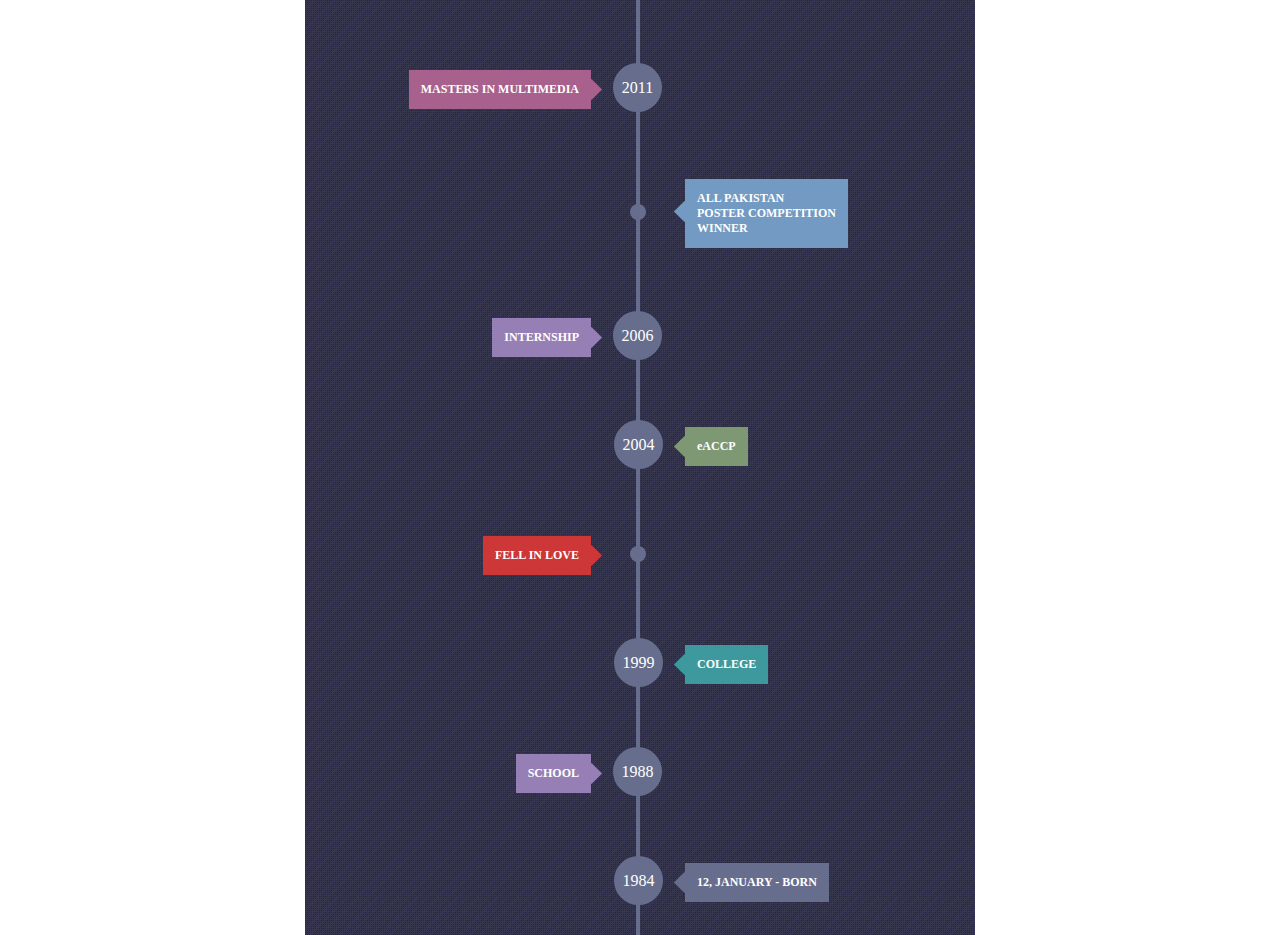
<file: timeline_2/index.html>
<!DOCTYPE html>
<html lang="en">

<head>
  <meta charset="UTF-8">
  <meta name="viewport" content="width=device-width, initial-scale=1.0">
  <link rel="stylesheet" href="css/style.css">
  <title>Timeline</title>
</head>

<body>
  <div class="container">
    <div class="timeline multimedia">
      <div class="context-left div_width">
        <div class="context_text_left">Masters in multimedia</div>
        <div class="context_year_left">2011</div>
      </div>
      <div class="div_width"></div>
    </div>
    <div class="timeline pakistan">
      <div class="div_width"></div>
      <div class="context-right div_width">
        <div class="context_text_right">
          <p>all Pakistan</p>
          <p>poster competition</p>
          <p>winner</p>
        </div>
        <div class="context_dot_right"></div>
      </div>
    </div>
    <div class="timeline internship">
      <div class="context-left div_width">
        <div class="context_text_left">internship</div>
        <div class="context_year_left">2006</div>
      </div>
      <div class="div_width"></div>
    </div>
    <div class="timeline eassr">
      <div class="div_width"></div>
      <div class="context-right div_width">
        <div class="context_text_right">eACCP</div>
        <div class="context_year_right">2004</div>
      </div>
    </div>
    <div class="timeline inlove">
      <div class="context-left div_width">
        <div class="context_text_left">fell in love</div>
        <div class="context_dot_left"></div>
      </div>
      <div class="div_width"></div>
    </div>
    <div class="timeline college">
      <div class="div_width"></div>
      <div class="context-right div_width">
        <div class="context_text_right">COLLEGE</div>
        <div class="context_year_right">1999</div>
      </div>
    </div>
    <div class="timeline school">
      <div class="context-left div_width">
        <div class="context_text_left">school</div>
        <div class="context_year_left">1988</div>
      </div>
      <div class="div_width"></div>
    </div>
    <div class="timeline ageofborn">
      <div class="div_width"></div>
      <div class="context-right div_width">
        <div class="context_text_right">12, january - born</div>
        <div class="context_year_right">1984</div>
      </div>
    </div>
  </div>

</body>

</html>
</file>
<file: timeline_2/css/style.css>
body{
  box-sizing: border-box;
  margin: 0;
}
.container{
  background-image: url(../img/background.jpg);
  width: 670px;
  height: 935px;
  margin: 0 auto;
  box-sizing: border-box; 
}
.timeline{
  display: flex;
}
.div_width{
  width: 335px;
  padding: 70px 25px 0 25px;
  box-sizing: border-box; 
}
.div_width:first-child{
  border-right: 4px solid #676e8d;
}

/*LEFT side*/
.context-left{
  position: relative;
  display: flex;
  justify-content: flex-end;
}
.context_text_left{
  margin: 0 20px 0 0;
  box-sizing: border-box; 
  background-color: #676e8d;
  color: #ffffff;
  font-family: "Helvetica Neue";
  font-size: 12px;
  font-weight: 700;
  text-transform: uppercase;
  text-align: center;
  padding: 12px;
  position: relative;
}
.context_text_left:before{
  content: "";
  position: absolute;
  display: block;
  width: 15px;
  height: 15px;
  background-color: #a8608c;
  right: -8px;
  transform: rotate(45deg);
}
.context_year_left{
  width: 49px;
  height: 49px;
  background-color: #676e8d;
  color: #ffffff;
  border-radius: 100%;
  text-align: center;
  line-height: 49px;
  position: absolute;
  right: -26px;
  top: 63px;
}
.context_dot_left{
  width: 16px;
  height: 16px;
  background-color: #676e8d;
  border-radius: 100%;
  position: absolute;
  right: -10px;
  top: 80px;
}
/*RIGHT side*/
.context-right{
  position: relative;
  display: flex;
}
.context_text_right{
  margin: 0 0 0 20px;
  box-sizing: border-box;
  background-color: #a8608c;
  color: #ffffff;
  font-family: "Helvetica Neue";
  font-size: 12px;
  font-weight: 700;
  text-transform: uppercase;
  text-align: center;
  padding: 12px;
  position: relative;
}
.context_text_right:before{
  content: "";
  position: absolute;
  display: block;
  width: 15px;
  height: 15px;
  background-color: #a8608c;
  left: -8px;
  transform: rotate(45deg);
}
.context_year_right{
  width: 49px;
  height: 49px;
  background-color: #676e8d;
  color: #ffffff;
  border-radius: 100%;
  text-align: center;
  line-height: 49px;
  position: absolute;
  left: -26px;
  top: 63px;
}
.context_dot_right{
  width: 16px;
  height: 16px;
  background-color: #676e8d;
  border-radius: 100%;
  position: absolute;
  left: -10px;
  top: 80px;
}
/*BLOCKS*/
.multimedia .context_text_left{
  background-color: #a8608c;
}
.multimedia .context_text_left:before{
  background-color: #a8608c;
}
.pakistan .context_text_right{
  background-color: #739ac2;
  text-align: start;
}
.pakistan .context_text_right p{
  margin: 0;
}
.pakistan .context_text_right:before{
  background-color: #739ac2;
}
.pakistan .context_dot_right{
  top: 95px;
}
.pakistan .context_text_right:before{
  top:25px;
}
.internship .context_text_left{
  background-color: #967fb5;
}
.internship .context_text_left:before{
  background-color: #967fb5;
}
.eassr .context_text_right{
  text-transform: none;
  background-color: #7e9874;
}
.eassr .context_text_right:before{
  background-color: #7e9874;
}
.inlove .context_text_left{
  background-color: #cd3737;
}
.inlove .context_text_left:before{
  background-color: #cd3737;
}
.college .context_text_right{
  background-color: #3d999d;
}
.college .context_text_right:before{
  background-color: #3d999d;
}
.school .context_text_left{
  background-color: #967fb5;
}
.school .context_text_left:before{
  background-color: #967fb5;
}
.ageofborn .context_text_right{
  background-color: #676e8d;
}
.ageofborn .context_text_right:before{
  background-color: #676e8d;
}
.ageofborn .div_width{
  padding-bottom: 33px;
}
</file>
